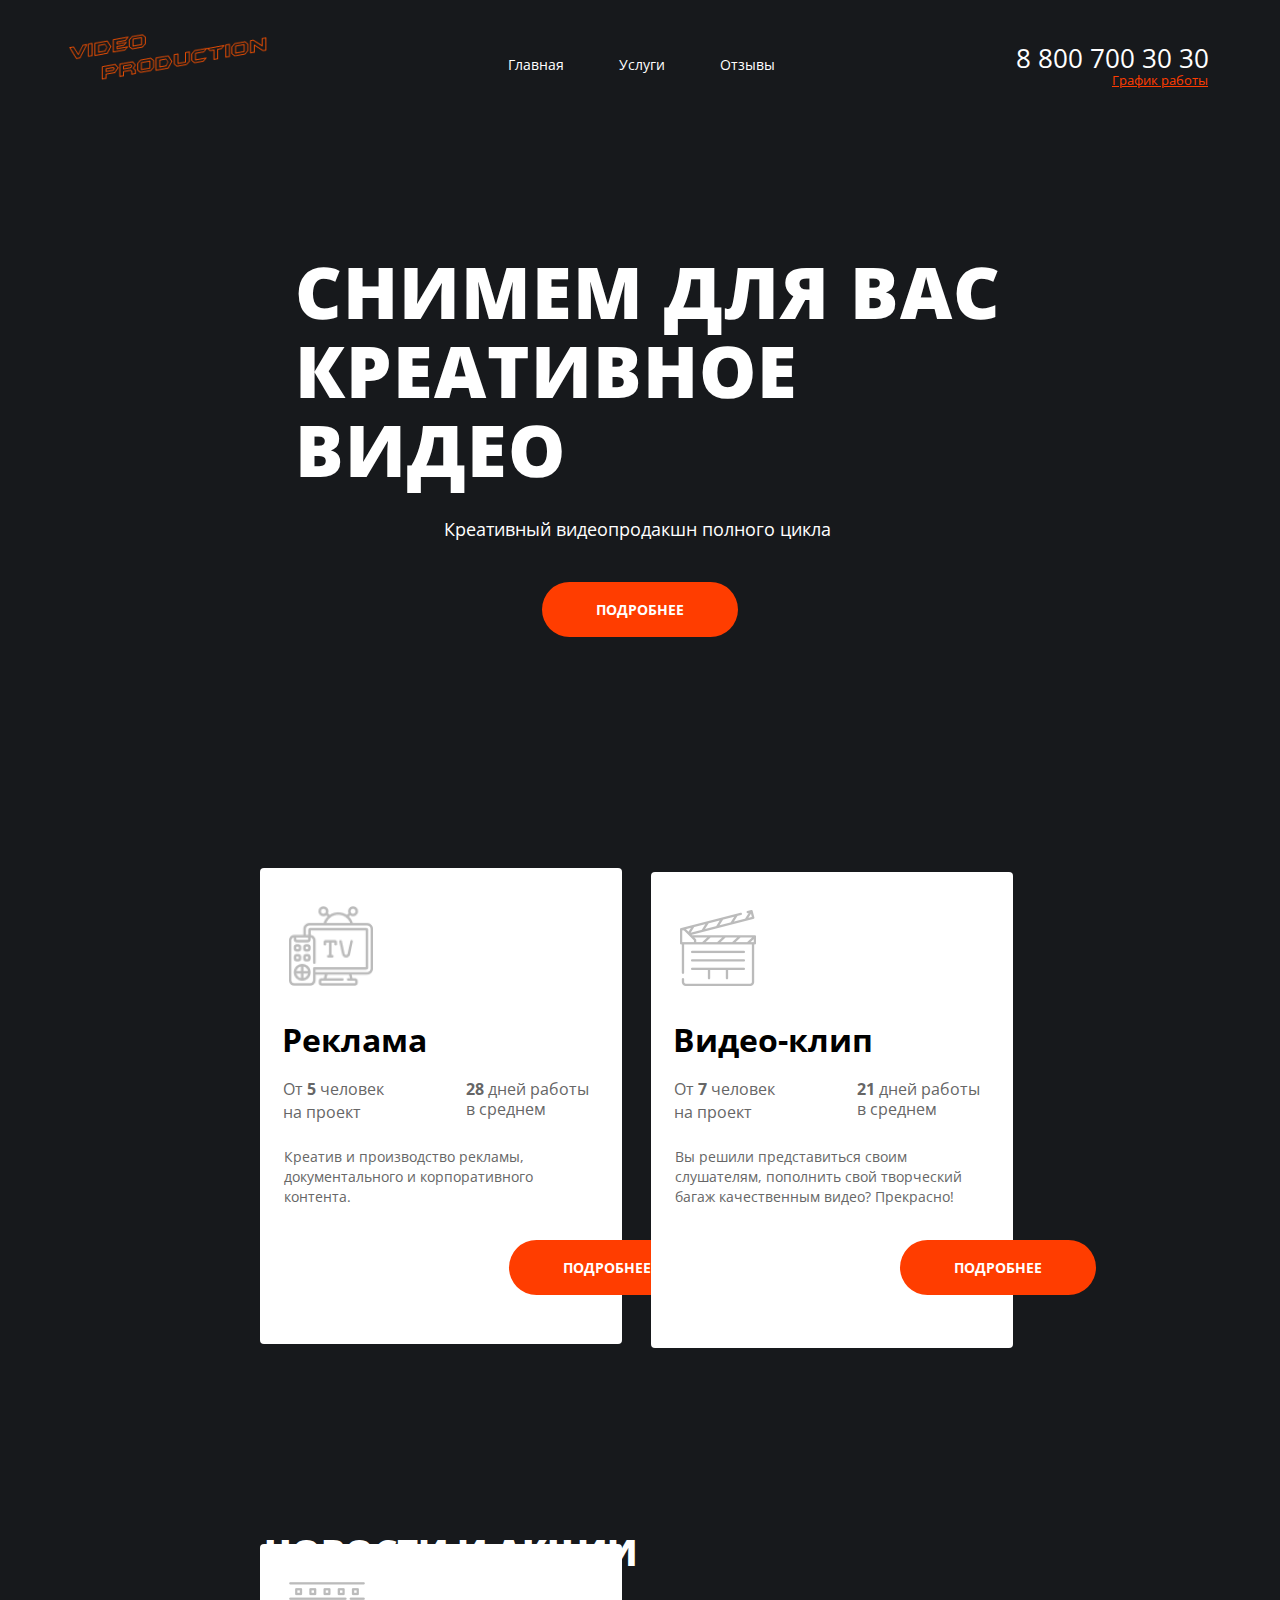
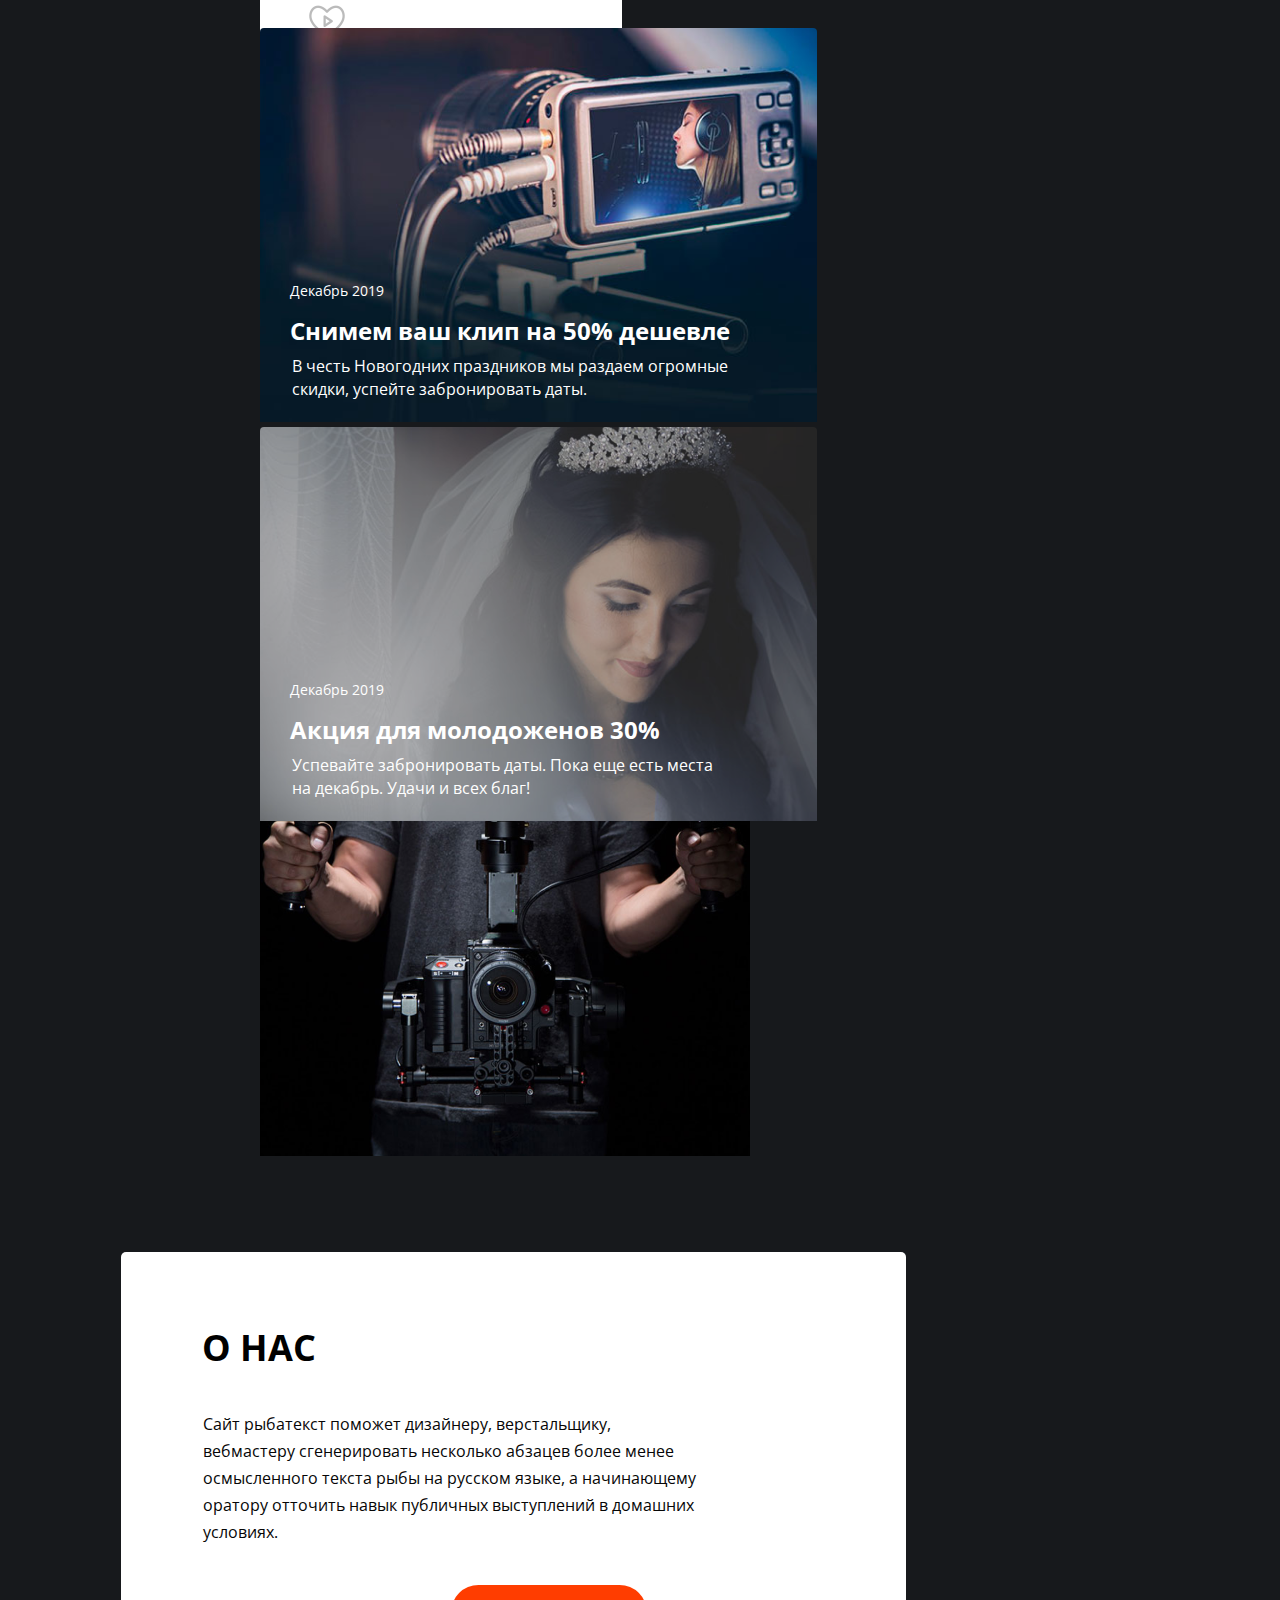
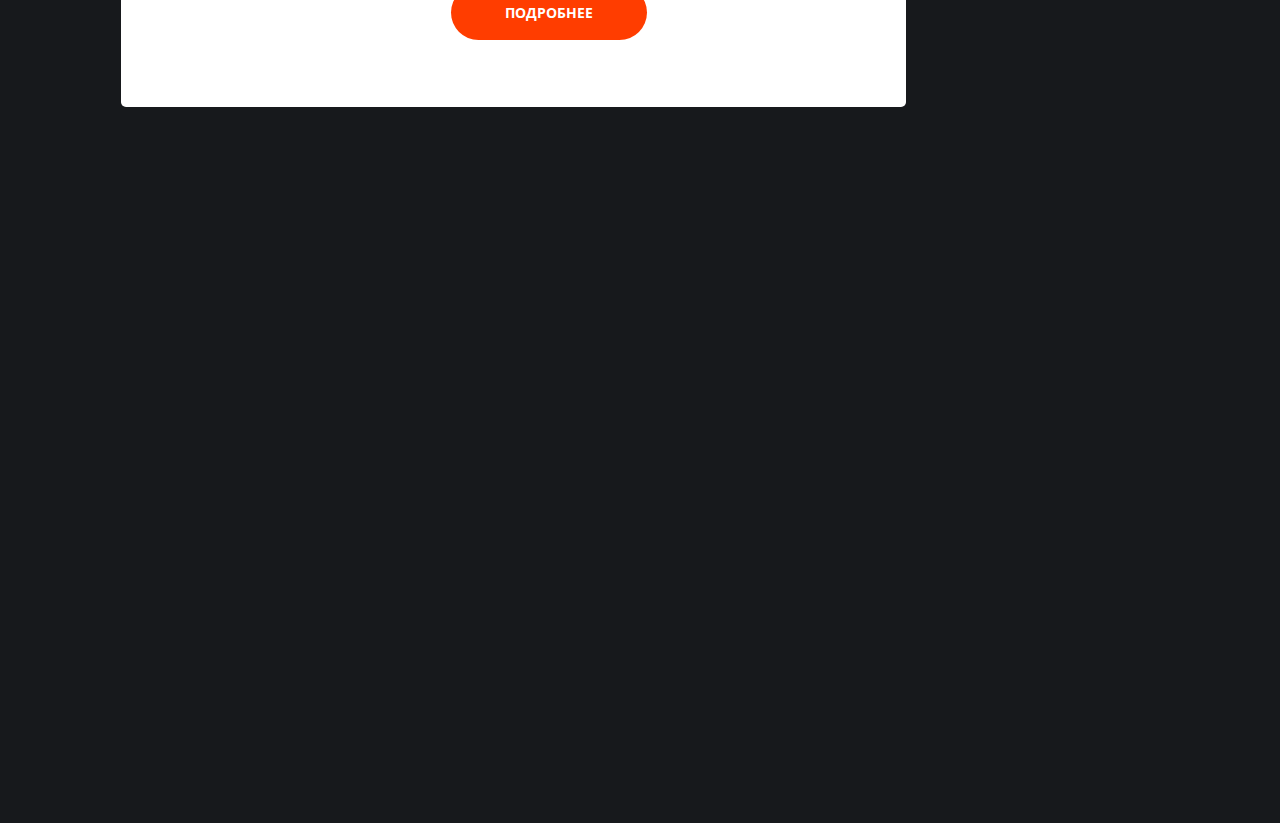
<file: index_02.html>
<!DOCTYPE html>
<html lang="en">
<head>
  <meta charset="UTF-8">
  <meta http-equiv="X-UA-Compatible" content="IE=edge">
  <meta name="viewport" content="width=device-width, initial-scale=1.0">
  <link href="https://fonts.googleapis.com/css2?family=Open+Sans:wght@400;700&display=swap" rel="stylesheet">
  <link rel="stylesheet" href="/main.css">
  <title>Страничка</title>
</head>
<body>
  <div class="wrapper">
    <section class="hero">
      <div class="container">
        <header class="header">
          <a href="" class="logo">
          <img src="img/logo.png" alt="video prodaction logo" class="logo__img">
           </a>
           <nav class="menu">
             <ul class="menu__list">
                 <li class="menu__item"><a href="#" class="menu__link">Главная</a></li>
                 <li class="menu__item"><a href="#" class="menu__link">Услуги</a></li>
                 <li class="menu__item"><a href="#" class="menu__link">Отзывы</a></li>
               </li>
             </ul>
           </nav>
           <address class="contacts">
             <a href="tel:+78007003030" class="contacts__phone">8 800 700 30 30</a>
             <div class="contacts__dropdown-title">График работы</div>
           </address>
        </header>
        <div class="hero__content">
          <div class="hero__content-section">
            <h1 class="hero__title">СНИМЕМ ДЛЯ ВАС КРЕАТИВНОЕ ВИДЕО</h1>
            <h4 class="hero__subtitle">Креативный видеопродакшн полного цикла</h4>
            <a href="#" class="btn">Подробнее</a>
          </div>
        </div>
      </div>
    </section>

    <section class="section">
      <div class="conteiner">
        <ul class="offers">


          <li class="offers__item">
            <div class="offers__header">
              <img src="img/tv.png" alt="" class="offers__header-img">
            </div>
            <div class="offers__content">
            <h3 class="offers__title">Реклама</h3>
  
            <div class="offers__prices">
              <div class="offers__prices-cell">
                <div class="offers__price">От <b>5</b> человек на проект</div>
                <div class="offers__price-day"><b>28</b> дней работы в среднем</div>
            </div>
          </div>
  
          <div class="description">
            <p class="description-text">Креатив и производство рекламы, документального и корпоративного контента.</p>
          </div>
        </div>
          <a href="#" class="btn">Подробнее</a>
          </li>
          
  
          <li class="offers__item">
            <div class="offers__header">
              <img src="img/clapper.png" alt="" class="offers__header-img">
            </div>
            <div class="offers__content">
            <h3 class="offers__title">Видео-клип</h3>
  
            <div class="offers__prices">
              <div class="offers__prices-cell">
                <div class="offers__price">От <b>7</b> человек на проект</div>
                <div class="offers__price-day"><b>21</b> дней работы в среднем</div>
            </div>
          </div>
  
          <div class="description">
            <p class="description-text">Вы решили представиться своим слушателям, пополнить свой творческий багаж качественным видео? Прекрасно!</p>
          </div>
        </div>
          <a href="#" class="btn">Подробнее</a>
          </li>
  
          <li class="offers__item">
            <div class="offers__header">
              <img src="img/film.png" alt="" class="offers__header-img">
            </div>
            <div class="offers__content">
            <h3 class="offers__title">Свадьба</h3>
  
            <div class="offers__prices">
              <div class="offers__prices-cell">
                <div class="offers__price">От <b>2</b> человек на проект</div>
                <div class="offers__price-day"><b>30</b> дней работы в среднем</div>
            </div>
          </div>
  
          <div class="description">
            <p class="description-text">Получите живое видео своего самого счастливого дня, которое Вы будете пересматривать снова и снова.</p>
          </div>
        </div>
          <a href="#" class="btn">Подробнее</a>
          </li>
        </ul>
      </div>
    </section>

    <div class="section">
      <div class="conteiner">
        <h2 class="section__title">НОВОСТИ И АКЦИИ</h2>
        <ul class="news">
          <li class="news__item">
            <img src="img/camera.png" alt="клип" class="">
            <div class="news__text-content">
              <time class="news__date">Декабрь 2019</time>
              <div class="news__title">Снимем ваш клип на 50% дешевле</div>
              <div class="news__desc">
                В честь Новогодних праздников мы раздаем огромные скидки, успейте забронировать даты.
              </div>
            </div>

          </li>

          <li class="news__item">
            <img src="img/wedding.png" alt="клип" class="">
            <div class="news__text-content">
              <time class="news__date">Декабрь 2019</time>
              <div class="news__title">Акция для молодоженов 30%</div>
              <div class="news__desc">
                Успевайте забронировать даты. Пока еще есть места на декабрь. Удачи и всех благ!
              </div>
            </div>

          </li>
        </ul>
      </div>
    </div>

    <section class="section">
      <div class="conteiner">
        <div class="about">
          <div class="about__desc">
            <h2 class="about__title">О НАС</h2>
            <div class="about__desc-text">
              <p>Сайт рыбатекст поможет дизайнеру, верстальщику, вебмастеру сгенерировать несколько абзацев более менее осмысленного текста рыбы на русском языке, а начинающему оратору отточить навык публичных выступлений в домашних условиях.</p>
            </div>
            <a href="#" class="btn btn--color--ginger">Подробнее</a>
          </div>
        </div>

      </div>
    </section>

  </div>
  
</body>
</html>
</file>
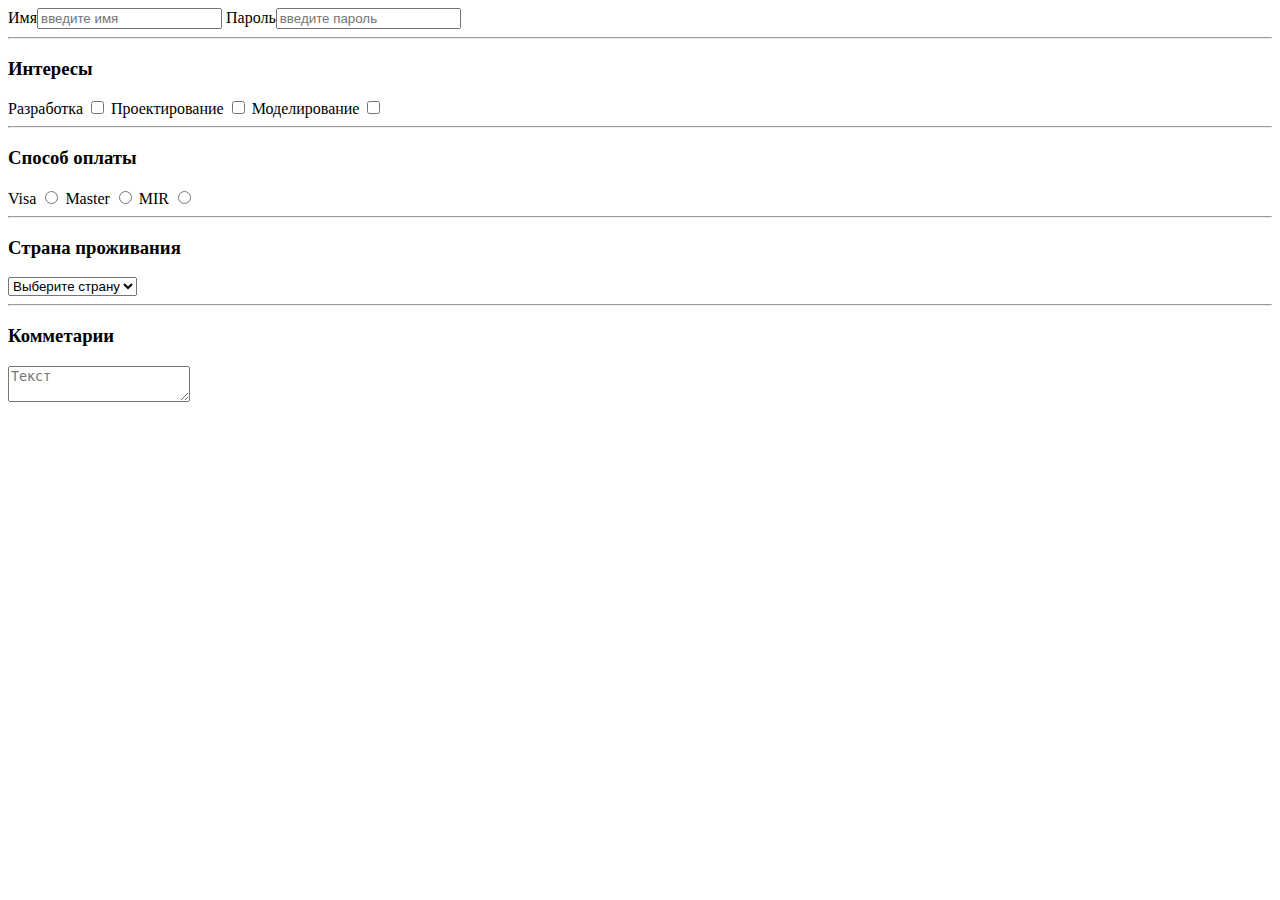
<file: p_01.html>
<!DOCTYPE html>
<html lang="en">
<head>
  <meta charset="UTF-8">
  <meta http-equiv="X-UA-Compatible" content="IE=edge">
  <meta name="viewport" content="width=device-width, initial-scale=1.0">
  <title>Моя страница</title>
</head>
<body>
<form action="" method="" enctype="" autocomplete="on">
  Имя<input type="text" placeholder="введите имя">
  Пароль<input type="password" placeholder="введите пароль">
  <hr>
  <h3>Интересы</h3>
  Разработка <input type="checkbox">
  Проектирование <input type="checkbox">
  Моделирование <input type="checkbox">
  <hr>
  <h3>Способ оплаты</h3>
  Visa <input type="radio" name="payment">
  Master <input type="radio" name="payment">
  MIR <input type="radio" name="payment">
  <hr>
  <h3>Страна проживания</h3>
  <select name="" id="">
    <option value="" disabled >Выберите страну</option>
    <option value="">Англия</option>
    <option value="">Германия</option>
    <option value="">Россия</option>
    <option value="">США</option>
  </select>
  <hr>
  <h3>Комметарии</h3>
  <textarea name="" id="" placeholder="Текст"></textarea>
</form>
  </body>

  
</body>
</html>
</file>
<file: main.css>
body {
  font-family: 'Open Sans', Helvetica, sans-serif;
  color: #FFFFFF;
  font-size: 14px;
  line-height: 1.42;
  background: #17191C;
  -webkit-font-smoothing: antialiased;
  -moz-osx-font-smoothing: grayscale;
}

a{
  color: inherit;
}
ul {
  padding: 0;
  margin: 0;
}

ul li {
  list-style: none;
}

h1{letter-spacing: normal;
}

h1, h2, h3, h4, h5, h6 {
  margin: 0;
  font-weight: normal;
}
*{
  box-sizing: border-box;
}

p {
  margin-top: 85px;
  margin-left: -6px;;
}

.container {
  margin: 0 auto;
  width: 1142px;
}

.header {
  height: 100px;
  position: relative;
  margin-bottom: 150px;
}
.logo{
  display: block;
  position: absolute;
  top: 26px;
  left: 384;
}

.menu {
  position: absolute;
  top: 46px;
  left: 439px;
}



.menu__item {
  display: inline-block;
  vertical-align: middle;
  margin-right: 51px;
}

.contacts__desc{
  color: #9A9A9A;
  font-size: 11px;
  top: 32px;
  margin-left: 20px;
  display: block;
  margin-right: 255px;
  margin-top: 9px;
  padding: 30px 0px 10px 10px;
}

.menu__link{
  font-size: 14px;
  text-decoration: none;

}

.contacts {
  font-style: normal;
  text-align: right;
  top: 30px;
  min-height: 150px;


}

.contacts__phone {
  text-decoration: none;
  font-size: 26px;
  margin-bottom: 4px;
  margin-right: 2px;
  top: 33px;
  display: inline-block;
  margin-top: 32px;
}

.contacts__phone-two{
    text-decoration: none;
    font-size: 26px;
    margin-bottom: 4px;
    margin-right: 254px;
    top: 33px;
    display: inline-block;
    margin-top: -8px;
}
.contacts__dropdown-title {
  font-size: 13px;
  text-decoration: underline;
  color: #FF3D00;
  margin-right: 3px;
  margin-top: -10px;
}

.hero__content-section {
  width: 780px;
  margin-bottom: 233px;
  margin-left: 224px;

}

.hero__title {
  font-size: 72px;
  font-weight: bold;
  line-height: 1.1;
  margin-bottom: 18px;
  margin-left: 2px;
  margin-top: -6px;
  font-weight: 800;
  letter-spacing: 1px;
  
}

.hero__title-two{
  font-size: 72px;
  line-height: 1.1;
  font-weight: bold;
  font-weight: 800;
  margin-left: -39px;
  margin-top: 2px;
  letter-spacing: 0.5px;
}

.hero__subtitle{
  font-size: 18px;
  margin-bottom: 58px;
  margin-top: 27px;
  margin-left: 151px;
}

.btn {
  background: #FF3D00;
  border-radius: 35px;
  padding: 18px 54px;
  color: #FFFFFF;
  font-weight: bold;
  text-transform: uppercase;
  text-decoration: none;
  margin-top: 1px;
  margin-left: 249px;
}

.button{
  background: #FF3D00;
  border-radius: 35px;
  padding: 18px 54px;
  color: #FFFFFF;
  font-weight: bold;
  text-transform: uppercase;
  text-decoration: none;
  margin-top: 1px;
  margin-left: 24px;
}
.section {
  margin-bottom: 170px;
}

.conteiner{
  margin-top: 1px;
  margin-left: 252px;
  min-height: 1500px;
}


.section__title{

  font-size: 36px;
  font-weight: 800;
  position: absolute;
  width: 376px;
  height: 49px;
  margin-bottom: 51px;
  margin-top: -996px;
  margin-left: 4px;
}



.offers__item{
  min-height: 476px;
  background: #FFFFFF;
  border-radius: 4px;
  display: inline-block;
  margin-right: 25px;
  width: 362px;
  margin-top: 15px;
  margin-bottom: 181px;
  

}

.offers__header{
  min-height: 69px;
  margin-bottom: 30px;
}

.offers__content{
  padding: 36px 30px;
  color: #666666;
}
.offers__title{
  font-size: 32px;
  color: black;
  font-weight: bold;
  margin-left: -8px;
  margin-top: -40px;
}

.offers__prices-cell{
  display: inline-block;
  vertical-align: top;
  width: 102px;
  margin-right: 81px;
  display: flex;
}

.offers__prices:last-child{
  margin-right: 0;
}

.offers__header-img{
  margin-left: 29px;
  margin-top: 38px;
}

.offers__price-day{
  position: absolute;
  width: 126px;
  height: 42px;
  font-size: 16px;
  margin-left: 176px;
  margin-top: 17px;
  align-items: center;
  line-height: 125%;
  margin-bottom: 25px;
}

.offers__price{
  position: absolute;
  width: 102px;
  height: 41px;
  font-size: 16px;
  margin-top: 16px;
  margin-left: -7px;
}

.description{
  margin-bottom: 160px;
}

.description-text{
  position: absolute;
  width: 306px;
  height: 66px;
}

.news__item{
  width: 557px;
  display: inline-block;
  vertical-align: top;
  position: relative;
  border-radius: 4px;
  overflow: hidden;
  top: -895px;
  margin-right: 21px;
}

.news__title{
  width: 443px;
  font-weight: bold;
  font-size: 24px;
  margin-bottom: 7px;
}

.news__cover {
  display: block;
  width: 100%;
  height: 100%;
  object-fit: cover;
}

.news__text-content{
  position: absolute;
  left: 0px;
  right: 0px;
  bottom: 0px;
  padding: 25px 30px;
  min-height: 140px;
  top: 228px;
}

.news__date{
  margin-bottom: 13px;
  display: block;
}

.news__desc{
  display: block;
  width: 442px;
  font-size: 16px;
  margin-left: 2px;

}
.about{
  margin-top: -1942px;
}


.about:before, .about__desc{
  display: inline-block;
  vertical-align: top;
}

.about:before{
  content: "";
  display: inline-block;
  vertical-align: top;
  width: 490px;
  height: 505px;
  background: url("img/cameraman.png") center center / cover no-repeat;
}

.about__desc{
  background: #FFFFFF;
  padding: 70px 81px;
  display: inline-block;
  vertical-align: top;
  width: 785px;
  margin-left: -139px;
  height: 455px;
  border-radius: 5px;
  margin-top: 96px;
  margin-bottom: 53px;
}

.about__title{
  font-weight: bold;
  font-size: 36px;
  margin-bottom: 32px; 
  color: #000;
}

.about__desc-text{
  width: 494px;
    display: block;
    margin-bottom: 57px;
    color: #060606;
    margin-top: -47px;
    margin-left: 7px;
    line-height: 27px;
}


.btn--width-block{
  width: 168px;
  background: #FF5400;
  border-radius: 35px;
  font-size: 14px;
  line-height: 22px;
  padding: 18px 41px 15px 40px;
  margin-left: 1px;
  margin-top: -16px;
  display: inline-block;

}

.about__desc-text p {
 
  font-size: 16px;

}

.about__desc-text p:last-child{
  margin-bottom: 0;
}


.pager{
  text-align: center;
  margin-top: -847px;
  margin-left: -225px;
}

.pager__display, .pager__list{
  display: inline-block;
  vertical-align: middle;
}

.pager__display{
  margin-right: 25px;
}

.pager__item{
  display: inline-block;
  vertical-align: middle;
}

.pager__link{
  display: block;
  width: 32px;
  height: 32px;
  border-radius: 50%;
  position: relative;
  text-decoration: none;
  font-weight: bold;
  line-height: 32px;
}

.pager__item--active .pager__link{
  background: #FF5500;
}
.footer{
  height: 152px;
  position: relative;
}

.footer-container{
  display: block;
  margin-top: -1047px;
}

.menu__list-two{
  margin-left: -110px;
  margin-top: -3px;
}

.socials__item{
  display: inline-block;
  vertical-align: middle;
  margin-right: 7px;
}

.socials__item:last-child{
  margin-right: 0;
}

.socials{
  top: 36px;
  right: 301px;
  position: absolute;
  margin-left: 7px;
  display: block;
  margin-right: 220px;
}


 .socials__link{
   display: block;
   text-decoration: none;
   width: 36px;
   height: 36px; 
 }

 .socials__item--icon--instagram{
   display: inline-block;
   margin-right: 1px;
   margin-left: 1px;
   left: 1px;
 }

 .socials__item--icon--faceboock{
  display: inline-block;
  margin-right: 1px;
  margin-left: 1px;
  left: 1px;
}

 .socials__item--icon--telegram .socials__link{
   background-image: url("/img/icons/telegram.png");
 }
 .socials__item--icon--telegram .socials__link:hover{
   background-image:url("/img/icons/t-hover.png");
 }

 .socials__item--icon--vk .socials__link{
  background-image: url("/img/icons/vk.png");
}
.socials__item--icon--vk .socials__link:hover{
  background-image:url("/img/icons/vk-hover.png");
}

.socials__item--icon--faceboock .socials__link{
  background-image: url("/img/icons/f.png");
}
.socials__item--icon--faceboock .socials__link:hover{
  background-image:url("/img/icons/f2-hover.png");
}

.socials__item--icon--instagram .socials__link{
  background-image: url("/img/icons/in.png");
}
.socials__item--icon--instagram .socials__link:hover{
  background-image:url("/img/icons/in-hover.png");
}


.main-page-wrapper{
  background: url("/img/hero.png") center top no-repeat, url("/img/bottom.png") center bottom 1700px no-repeat;
}
</file>
